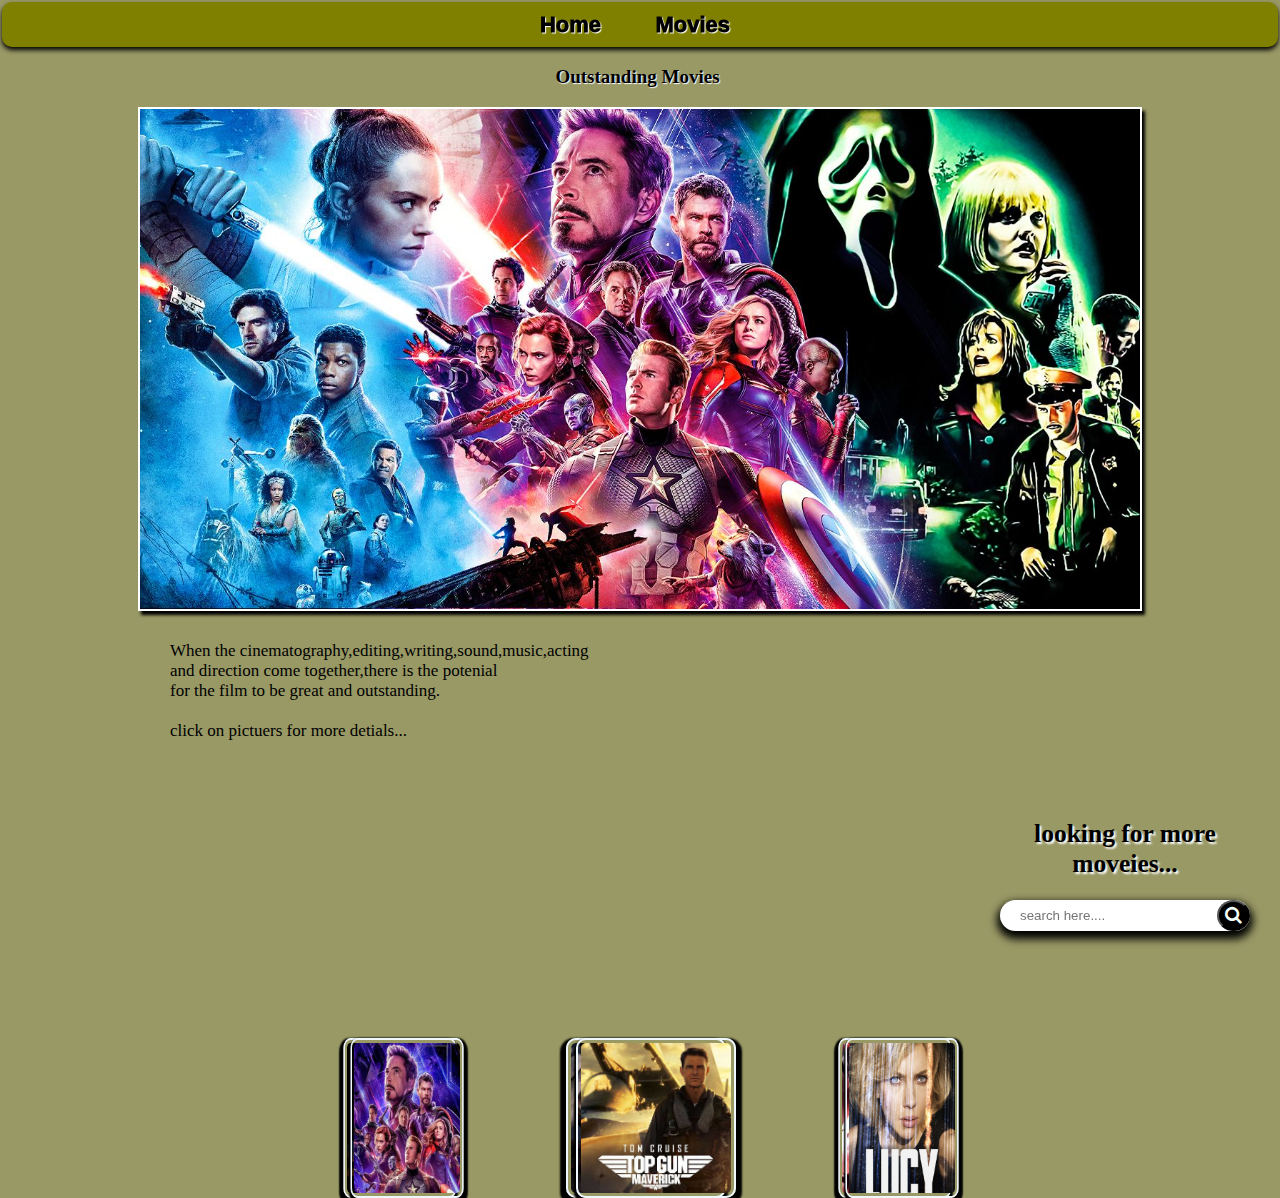
<file: index.html>
<!DOCTYPE html>
<html>
    <head>
    
        
        <title>Cinema Treasure</title>
        
        <link rel="stylesheet" href="./css/st.css">
        
        <link rel="icon" href="fan.ico">
        <link rel="stylesheet" href="https://cdnjs.cloudflare.com/ajax/libs/font-awesome/4.7.0/css/font-awesome.min.css">
       
        
    
    </head>
    <body>
        <header>
        
            <div class="navbar">
                <ul>
                    <li><a href="index.html"><bold>Home</bold></a></li>
                    <li><a href="movies%20(2).html"><bold>Movies</bold></a></li>
                
                </ul>
            
             </div>
        </header>
        <main>
            
    
        <h3 id="h3">
            Outstanding Movies
        </h3>
        <div class="imag">
        
        <img src="./photo/png.jpg" >
           
        </div>
    
        
        <p id="p">When the cinematography,editing,writing,sound,music,acting<br> and direction come together,there  is the potenial<br> for the film to be great and outstanding. 
            <br>
            <br>
            click on pictuers for more detials...
        </p>

        <div class="containr">
            
            <h2>looking for more moveies...</h2>
            
        <form>
            <input type="search" placeholder="search here....">
            <button type="submit">
                <i class="fa fa-search" aria-hidden="true"></i></button>
        
            
            </form>
            
            <br>
            
            
            </div>
        
   <a href="move-details.html">    <div class="box">
            <span style="--i:1"><img src="./photo/img1.jpg" width="200px" height="200px">
                 
            
            </span>
             <span style="--i:2"><img src="./photo/img2.jpg" width="200px" height="200px">
                 
            
                 
            
            </span>
             <span style="--i:3"><img src="./photo/img3.png" width="200px" height="200px">
               
            
            </span>
             <span style="--i:4"><img src="./photo/img4.jpg" width="200px" height="200px">
                
            
            </span>
             <span style="--i:5"><img src="./photo/img5.jpg" width="200" height="200">
                 
            
            </span>
             <span style="--i:6"><img src="./photo/img6.jpg" width="200px" height="200px">
                 
            
            </span>
           <span style="--i:7"><img src="./photo/img7.jpg" width="200px" height="200px">
               
            
            
              </span>
             <span style="--i:8"><img src="./photo/img8.jpg" width="200px" height="200px">
                
            
            </span>
            
        
        
       </div></a>
           
            
            
       
            
            
            </main>
        
        
        
        
        
        
      
        
        
        
        
    
    
    
    
    </body>
    
    
    
    
    
    
    
    
</html>
</file>
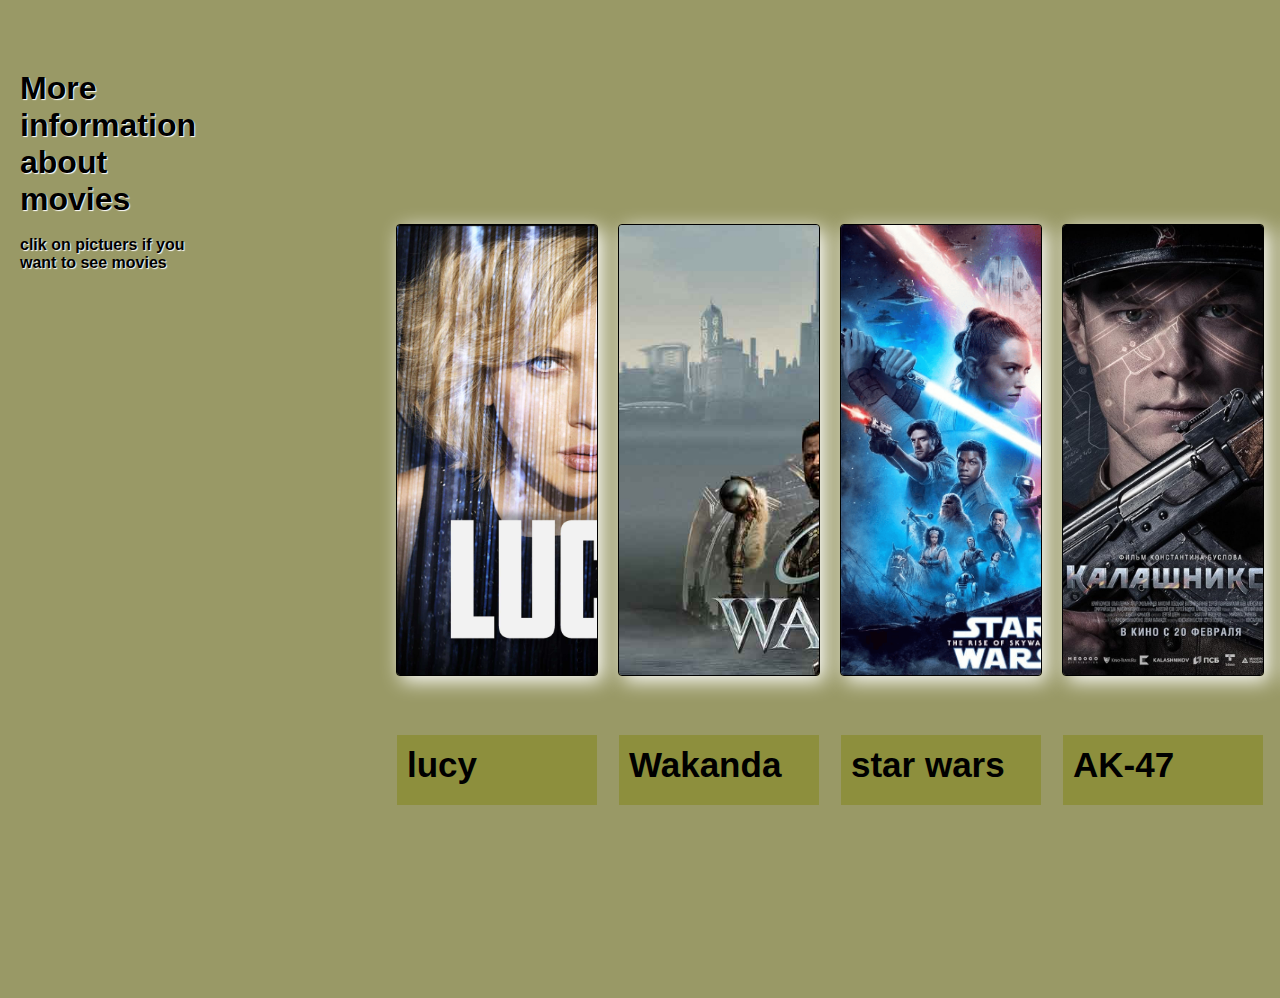
<file: move-details.html>
<!DOCTYPE html>
<html>
    <head>
        <title>movie-details</title>
        
          <link rel="stylesheet" href="./css/detil.css">
      
        
   </head>
    
<body>
    <div class="h1">
    
    <h1>More information about movies</h1>
        <br>
        <h4>clik on pictuers if you want to see movies</h4>
        </div>

    
  <div class="containar">
    
      <a href="movies%20(2).html">  <div class="card">
          <img src="./photo/img1.jpg">
          <div class="intro">
            <h2>lucy</h2>
            <p>the<span>lucy</span>Lucy is a 2014 English-language French science fiction action film written and directed by Luc Besson for his company EuropaCorp, and produced by his wife, Virginie Besson-Silla.the movie is about a woman who gains psychokinetic abilities when a nootropic, psychedelic drug is absorbed into her bloodstream .
            whatching movie pag</p>
          </div>
          </div></a>
       <a href="movies%20(2).html">  <div class="card">
          <img src="./photo/img2.jpg">
            <div class="intro">
                <h2 class="heading">Wakanda</h2>
                <p class="text">the<span>Wakanda Forever </span>is a 2022 American superhero film based on Marvel Comics featuring the character Shuri / Black Panther. Produced by Marvel Studios . film stars Letitia Wright as Shuri / Black Panther. In the film, the leaders of Wakanda fight to protect their nation in the wake of King T'Challa's death.</p>
             </div>
           </div></a>
      <a href="movies%20(2).html">   <div class="card">      
          <img src="./photo/img3.png">
             <div class="intro">
                <h2>star wars</h2>
                <p>the<span>star wars</span> is an American epic space opera media franchise created by George Lucas, which began with the eponymous 1977 film and quickly became a worldwide pop culture phenomenon. Star Wars is one of the highest-grossing media franchises of all time</p>
             </div>
          </div></a>
       <a href="movies%20(2).html">  <div class="card">         
          <img src="./photo/img4.jpg">
             <div class="intro">
                <h2>AK-47</h2>
                <p>the<span>AK-47</span> is a 2020 Russian biographical film about the experiences of Mikhail Kalashnikov, inventor of the AK-47 assault rifle. The film was directed by Konstantin Buslovand Eldar Kalimulin.The premiere took place in Russia on February 20, 2020 by Megogo Distribution.</p>
              </div>
           </div></a>
        
          
      <a href="movies%20(2).html">   <div class="card">               
          <img src="./photo/img5.jpg">
             <div class="intro">
                <h2>avatar</h2>
                <p>the<span>avatar</span>The Way of Water is a 2022 American epic science fiction film co-produced and directed by James Cameron.It follows a blue-skinned humanoid Na'vi named Jake Sully (Worthington) as he and his family, under renewed human threat, seek refuge with the aquatic Metkayina clan of Pandora, a habitable exomoon on which they live .</p>
              </div>
          </div></a>
      <a href="movies%20(2).html">  <div class="card">                  
         <img src="./photo/img6.jpg">
            <div class="intro">
                <h2>Thor</h2>
                <p>the<span>Thor</span> is a 2011 American superhero film . It was directed by Kenneth Branagh. After reigniting a dormant war, Thor is banished from Asgard to Earth, stripped of his powers and his hammer Mjölnir. As his brother Loki  plots to take the Asgardian throne, Thor must prove himself worthy.</p>
            </div>
          </div></a>
     <a href="movies%20(2).html"> <div class="card">                      
        <img src="./photo/img7.jpg">
             <div class="intro">
                <h2>Avengers</h2>
                <p>the<span>Avengers</span> is a 2012 American superhero film based on the Marvel Comics superhero team of the same name. Produced by Marvel Studios and distributed by Walt Disney Studios. Written and directed by Joss Whedon . a team capable of stopping Thor's brother Loki from subjugating Earth.</p>
            </div>
         </div></a>
    <a href="movies%20(2).html">  <div class="card">                            
        <img src="./photo/img8.jpg" >
            <div class="intro">
                <h2>top gan</h2>
                <p>the<span>top gan</span>is a 2022 American action drama film directed by Joseph Kosinski . The film is a sequel to the 1986 film Top Gun.The story involves Maverick confronting his past while training a group of younger Top Gun graduates, including the son of his deceased best friend, for a dangerous mission.</p>
            </div>
        </div></a>
    
     </div>
    
    
    
 
       
        
       
     </body>



</html>
</file>
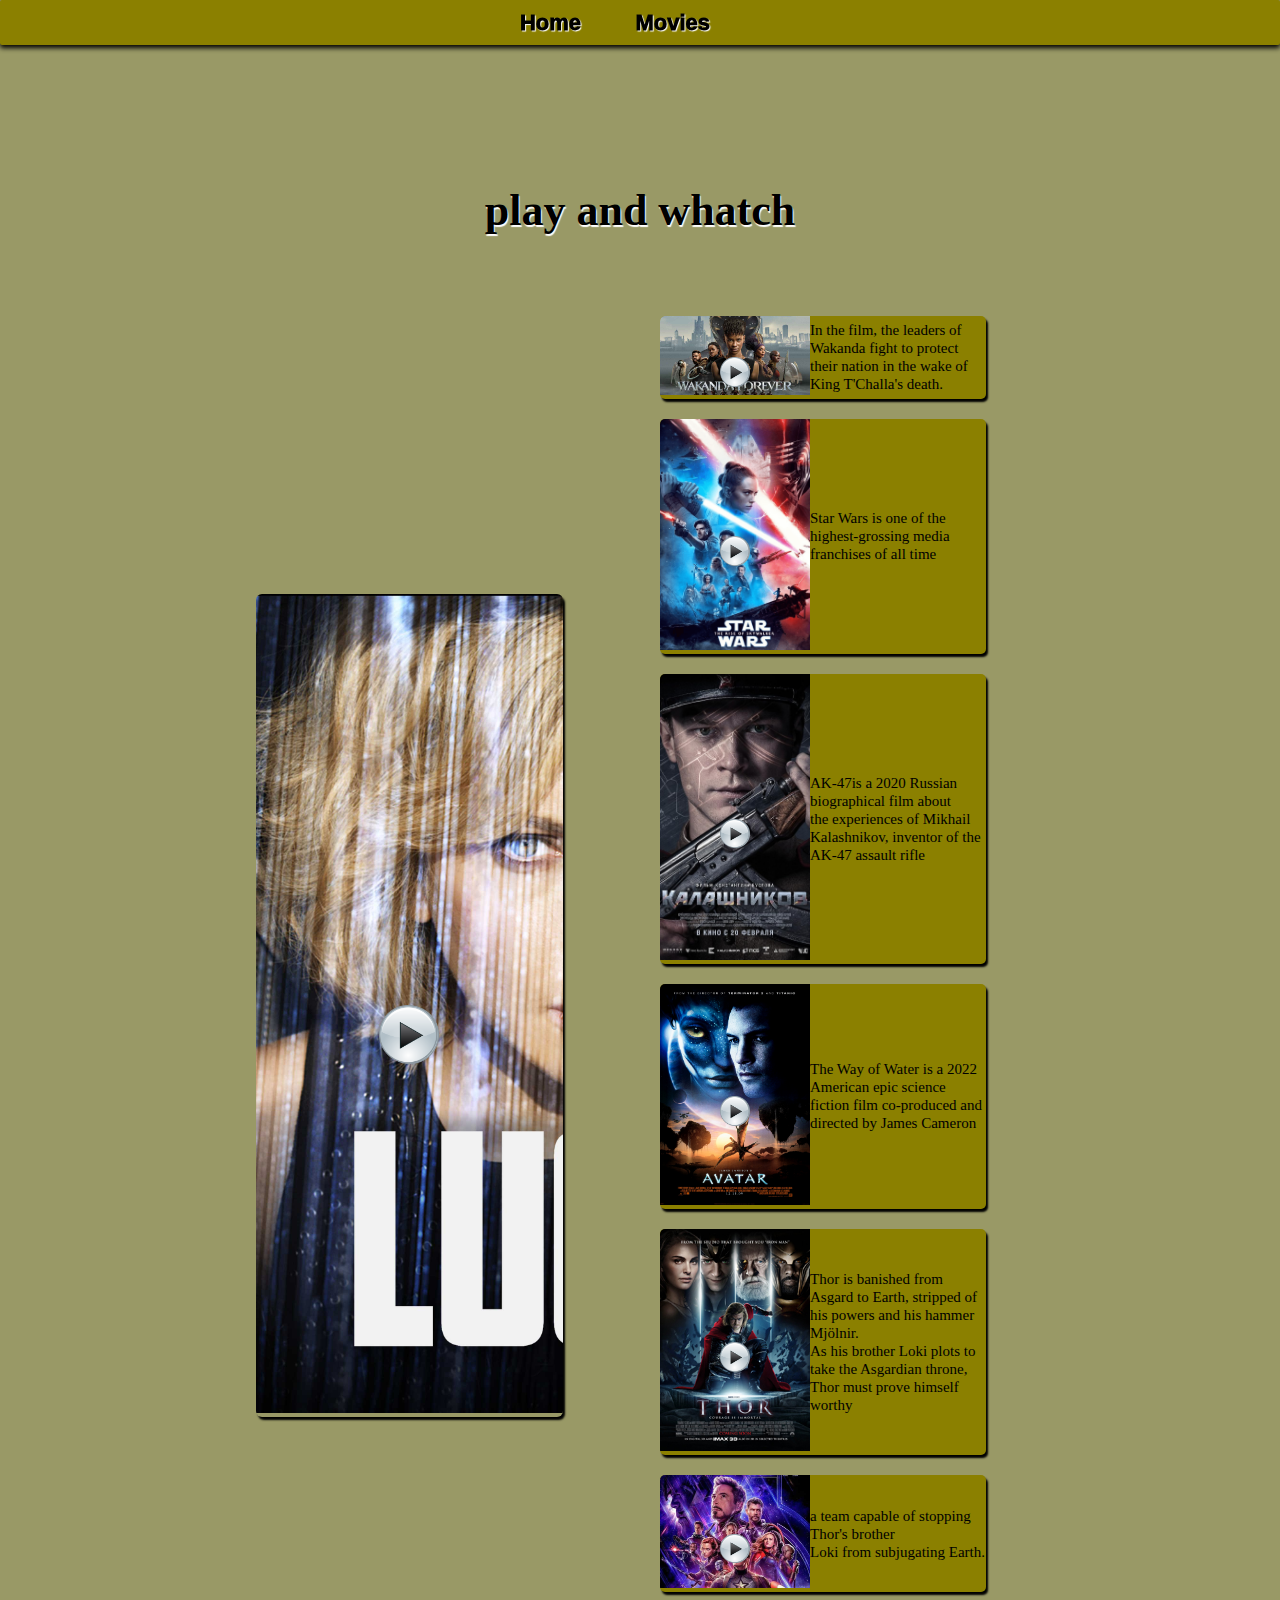
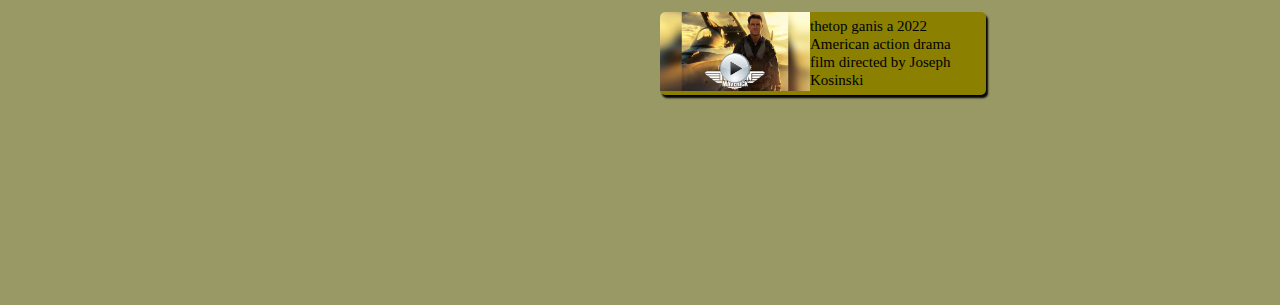
<file: movies (2).html>
<!DOCTYPE html>
<html>
    <head>
    
        
        <title>movies</title>
        <link rel="stylesheet" href="./css/mov.css">
        
       
        
    
    </head>
    <body>
        
           <header>
        
            <div class="navbar">
                <ul>
                    <li><a href="index.html"><bold>Home</bold></a></li>
                    <li><a href="movies%20(2).html"><bold>Movies</bold></a></li>
                
                </ul>
            
             </div>
        </header>
        <div class="continar">
            <h1>play and whatch</h1>
            
            <div class="row">
                <div class="col">
                    <div class="feature-img">
                        <img src="./photo/img1.jpg" width="200%">
                        <a href="./vid/VID%20NEW%201.mp4"> <img src="./photo/8ixraqd7T.png" class="play-btn"></a>
                    </div>
                </div>
                <div class="col">
                 <div class="small-img-row">
                       <div class="small-img">
                             <img src="./photo/img2.jpg"width="150px">
                           <a href="./vid/VID%20N%202.mp4">  <img src="./photo/8ixraqd7T.png" class="play-btn"></a>
                           </div>
                       <p>In the film, the leaders of Wakanda fight to protect<br> their nation in the wake of King T'Challa's death.</p>
                    
                    </div>
                    <div class="small-img-row">
                       <div class="small-img">
                           <img src="./photo/img3.png"  width="150px">
                           <a href="./vid/VID%20NEW%203.mp4"> <img src="./photo/8ixraqd7T.png" class="play-btn"></a>
                        </div>
                       <p>Star Wars is one of the<br> highest-grossing media franchises of all time</p>
                    </div>
                    
                    <div class="small-img-row">
                       <div class="small-img">
                           <img src="./photo/img4.jpg" width="150px" >
                           <a href="./vid/VID%20N%202.mp4"> <img src="./photo/8ixraqd7T.png" class="play-btn"></a>
                        </div>
                       <p>AK-47is a 2020 Russian biographical film about<br> the experiences of Mikhail Kalashnikov, inventor of the AK-47 assault rifle</p>
                    
                    </div>
                    
                    <div class="small-img-row">
                       <div class="small-img">
                           <img src="./photo/img5.jpg"  width="150px">
                           <a href="./vid/VID%20NEW%203.mp4">  <img src="./photo/8ixraqd7T.png" class="play-btn"></a>
                        </div>
                       <p>The Way of Water is a 2022 American epic science<br> fiction film co-produced and directed by James Cameron</p>
                    
                    </div>
                    
                    <div class="small-img-row">
                       <div class="small-img">
                           <img src="./photo/img6.jpg" width="150px">
                           <a href="./vid/VID%20NEW%203.mp4"> <img src="./photo/8ixraqd7T.png" class="play-btn"></a>
                        </div>
                       <p>Thor is banished from Asgard to Earth, stripped of his powers and his hammer Mjölnir.<br> As his brother Loki  plots to take the Asgardian throne, Thor must prove himself worthy</p>
                    
                    </div>
                    
                    <div class="small-img-row">
                       <div class="small-img">
                           <img src="./photo/img7.jpg"  width="150px">
                           <a href="./vid/VID%20N%202.mp4"><img src="./photo/8ixraqd7T.png" class="play-btn"></a>
                        </div>
                       <p> a team capable of stopping Thor's brother<br> Loki from subjugating Earth.</p>
                    
                    </div>
                    
                    <div class="small-img-row">
                       <div class="small-img">
                           <img src="./photo/img8.jpg"   width="150px">
                           <a href="./vid/VID%20NEW%203.mp4">  <img src="./photo/8ixraqd7T.png" class="play-btn"></a>
                        </div>
                       <p>thetop ganis a 2022 American action drama <br>film directed by Joseph Kosinski</p>
                    
                    </div>
                    
                
                </div>
            
            
            </div>
            
        
        </div>
    
        
    
    </body>
</html>
</file>
<file: css/st.css>
body{
    background-color: #999966;
    margin: 0px;
    align-items: center;
    justify-content: center;
    height: 100vh;

    
        
}

.navbar ul{
    
    background-color: olive; height: 45px;
    font-family:sans-serif;
    margin: 2px;
    text-align: center;
    position: sticky;
    color:black;
    top:10px;
    box-shadow: 0px 3px 5px black;
    border:black;
    border-radius: 10px;
    text-shadow: 1px 1px 1px white

        
    
    
}

li{

    display: inline-block;
    margin-right: 50px;
    margin-top: 10px;
    cursor: pointer;
}

a{
    text-decoration: none; 
    font-size: 22px;
    font-weight:1000;
    color: black
    
}

.navbar a:hover {
    background:#1C2833;

}

#h3{
    text-align: center;
    font-size: 19px;
    margin-right: 5px; 
    color: black;
    text-shadow: 1px 1px 1px white
}

.imag{
    display: flex;
    justify-content: center;
    align-items: center;
    }
img{
    height:500px;
    width: 1000px;
    border: 2px solid white;
    box-shadow: 3px 4px 3px black;
    
}

#p {
    text-align: left;
    font-size: 17px;
    margin-top: 30px;
    margin-left: 170px;
    position: static;
    
    }
.containr{
    color:black;
    font-size: 17px;
    align-items: center;
    width: 50px;
    min-width: 250px;
    max-width: 300px;
    height: 180px;
    text-align: center;
    padding-left:1000px;
    padding-top: 40px;
    text-shadow: 2px 2px 2px white;
    
    
}
form{
    background-color: gray
    border-radius: 25px;
    position: relative;
}
.fa fa search{
    color:mintcream;
}
input{
    width: 100%;
    height: 100%;
    display: block;
    border-radius: 25px;
    font-size: 20p;
    padding: 8px 40px 8px 20px;
    border: none;
    box-shadow: 0px 5px 8px 3px black;
}
input:focus{
    outline: none;
    
}

button{
    position: absolute;
    top:0px;
    right: 0px;
    height: 100%;
    border-radius: 70%;
    cursor: pointer;
    border: circle;
    background: black;
    font-size: 18px
}
button i{
    color:mintcream;
    
}

button:hover i{
    color:plum;
}

.box{
    position: absolute;
    top:50%;
    left:45%;
    right: 50%;
    bottom: 50%
    transform: translate(-50%,-45%,-50%);
    
    
    
}


.box{
    position: relative;
    width: 150px;
    height: 150px;
    transform-style: preserve-3d;
    animation: rotate 30s linear infinite;
    
     
 }


@keyframes rotate {
    0%{
        transform: perspective(1000px) rotateY(0deg);
    }
    100%{
        transform: perspective(1000px) rotateY(360deg)
    }
}
.box span{
    position: absolute;
    top: 40%;
    left:0;
    width: 100%;
    height: 100%;
    transform-origin: center;
    transform-style: preserve-3d;
    transform: rotateY(calc(var(--i)* 45deg)) translateZ(350px);
    
}

.box span img{
    position: absolute;
    top:0px;
    left:0px;
    width: 100%;
    height: 100%;
    border-radius: 100px;
    object-fit: cover;
    border-radius: 10px;
    cursor:pointer;
    transition: 6s ease;
    padding:3px;
    box-shadow: 2px 4px 2px 4px black;
    border-color: aliceblue


    
}

.box span:hover img{
    transform: translateY(-50px) scale(1.2);
}


.star .play-btn{
    height:20px;
    width: 20px;
    position:absolute;
    left:40%;
    top:50%;
    transform: translate(-40%,-50);
    cursor: pointer;
    
}

.moon{
    display: flex;
    width:40 %;
    justify-content: space-around;
    overflow:scroll
}

.star{
    width: 50px;
    height: 15px;
    background:#fff;
    position: relative;
    display: flex;
    align-items: flex-end;
    box-shadow: 0px 7px 10px rgba(0,0,0,0,5);
    transition: 0,5s ease-in-out;
    
}

.star:hover{
    transform: translateY(20px);

}

.star:before{
    content: "";
    position: absolute;
    top:0px;
    left:0px;
    display: block;width:100%;
    height: 100%;
    background: linear-gradient(to bottom,regba(150,179,155,0.5));
}
</file>
<file: css/detil.css>
*{
    margin: 0;
    padding: 0;
    font-family: sans-serif
}

body{
    display:flex;
    height: 100vh;
    background:#999966;
}

.h1{
    padding: 20px;
    color: black;
    text-shadow: 1px 1px 1px white;
    margin-top: 50px;
    cursor: pointer
}


.containar{
    display:flex;
    justify-content: center;
    align-items: center;
    padding: 170px;
    
}

 
.card{
    height: 450px;
    width:200px;
    margin:10px;
    box-shadow: 5px 5px 20px white;
    overflow: hidden;
    border-radius: 4px;
    border: 1px solid black;

}


img{
    height: 450px;
    
    
}

.intro{
    height: 70px;
    width: 200px;
    padding:5px;
    box-sizing: border-box;
    position: absolute;
    bottom: 95px;
    background-color:rgba(129,133,20,0.5) ;
    color:black
}

h2{
    margin: 5px;
    font-size: 35px;
    
}
p{
    font-size: 14px;
    visibility: hidden;
    opacity: 0;
}

span{
  font-weight: bold;
    
}
.card:hover{
    cursor: pointer
}
.card:hover .intro{
    height: 300px;
    bottom: 140px;
    transition: 5s;
    overflow: hidden;
    
}

.card:hover p{
    visibility: visible;
    opacity: 1;
}
</file>
<file: css/mov.css>
*{
    margin: 0px;
    padding: 0px;
   
}

body{
    background:#999966;
}


.navbar ul{
    
    background-color:#8B8000 ; height: 45px;
    font-family:sans-serif; color:black;
    margin: 0px;
    text-align: center;
    position: sticky;
    top:5px;
    box-shadow: 0px 3px 5px black;
    border-radius: 2px;
    text-shadow: 1px 1px 1px white;

        
    
    
}

li{

    display: inline-block;
    margin-right: 50px;
    margin-top: 10px;
    cursor: pointer;
}

a{
    text-decoration: none; 
    font-size: 22px;
    font-weight:1000;
    color: black
}

.navbar a:hover {
    background:white;

}


.continar{
    width:60%;
    height: 1700px;
    margin: 80px auto;
    overflow: hidden;
    object-position: left;
   
}
.continar h1{
    padding: 60px 0;
    color: black;
    font-size: 44px;
    text-align: center;
    text-shadow: 1px 2px 1px white;
}

.row{
    display: flex;
    align-items:center;
    flex-wrap: wrap;

    
}

.col{
    flex-basis:50%;
    min-width: 250px;
    
    
}

.feature-img{
    width: 80%;
    position: relative;
    border-radius: 6px;
    box-shadow: 2px 3px 2px black;
    overflow: hidden;
    border-color: aliceblue
    
}

.small-img-row{
    display: flex;
    background:#8B8000;
    margin: 20px ;
    align-items: center;
    border-radius: 6px;
    overflow: hidden;
    width:85%;
    border-radius: 5px;
    box-shadow: 2px 3px 2px BLACK;
    overflow: hidden;
  
    
}

.small-img{
    position: relative;
    
}

.smal-img img {
    width: 200px;

}
.small-img-row .p{
    margin-left: 20px;
    color:#707070;
    line-height: 22px;
    font-size: 40px;

    
}



.small-img-row{
    margin-left: 20px;
    color: black;
    line-height: 18px;
    font-size: 15px;
}

.play-btn{
    width: 60px;
    position:absolute;
    left:40%;
    top:50%;
    transform: translate(-40%,-50);
    cursor: pointer;
        
}

.small-img .play-btn{
    width: 30px;
    
}
</file>
